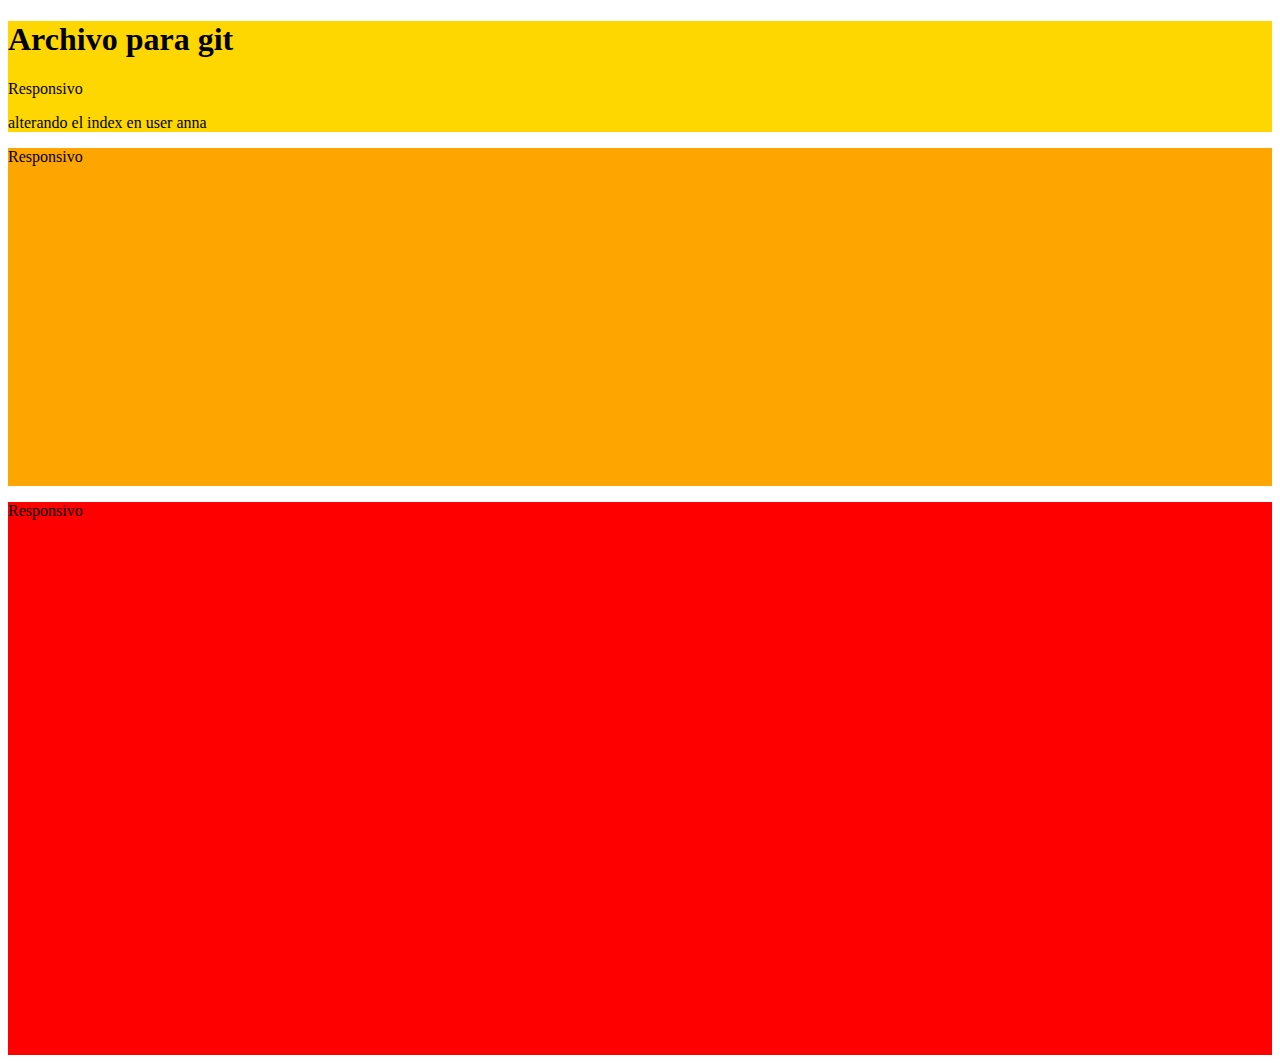
<file: index.html>
<!DOCTYPE html>
<html lang="en">
<head>
    <meta charset="UTF-8">
    <meta http-equiv="X-UA-Compatible" content="IE=edge">
    <meta name="viewport" content="width=device-width, initial-scale=1.0">
    <link rel="stylesheet" href="style.css">
    <title>Document</title>
</head>
<body>
    <header>
        <div class="bloqueUno">
            <h1>Archivo para git</h1>
            <p>Responsivo</p>
            <p>alterando el index en user anna</p>
        </div>
        
    </header>
    <main>
        <div class="bloqueDos">
            <p>Responsivo</p>
            <div class="mapa_contenido">
                <iframe src="https://www.google.com/maps/embed?pb=!1m18!1m12!1m3!1d3717.468284610649!2d-157.85468858600365!3d21.292504984100027!2m3!1f0!2f0!3f0!3m2!1i1024!2i768!4f13.1!3m3!1m2!1s0x7c006d8d1421543d%3A0x4afad6ea3166ddb9!2shawai!5e0!3m2!1ses-419!2smx!4v1665894714405!5m2!1ses-419!2smx" width="100%" height="300" style="border:0;" allowfullscreen="" loading="lazy" referrerpolicy="no-referrer-when-downgrade"></iframe>
                <!--La tag <iframe> crea una ventana para poder colocar: videos, mapas, imagenes, GIF,
                pag de facebook, twitter etc-->
            </div>
        </div>
        
    </main>
    <footer>
        <div class="bloqueTres">
            <p>Responsivo</p>
            <iframe width="100%" height="515" src="https://www.youtube.com/embed/wcVVXUV0YUY?start=12" title="YouTube video player" frameborder="0"  allow="accelerometer; autoplay; clipboard-write; encrypted-media; gyroscope; picture-in-picture" allowfullscreen class="video">
            </iframe>
        </div>
        
    </footer>
    
</body>
</html>
</file>
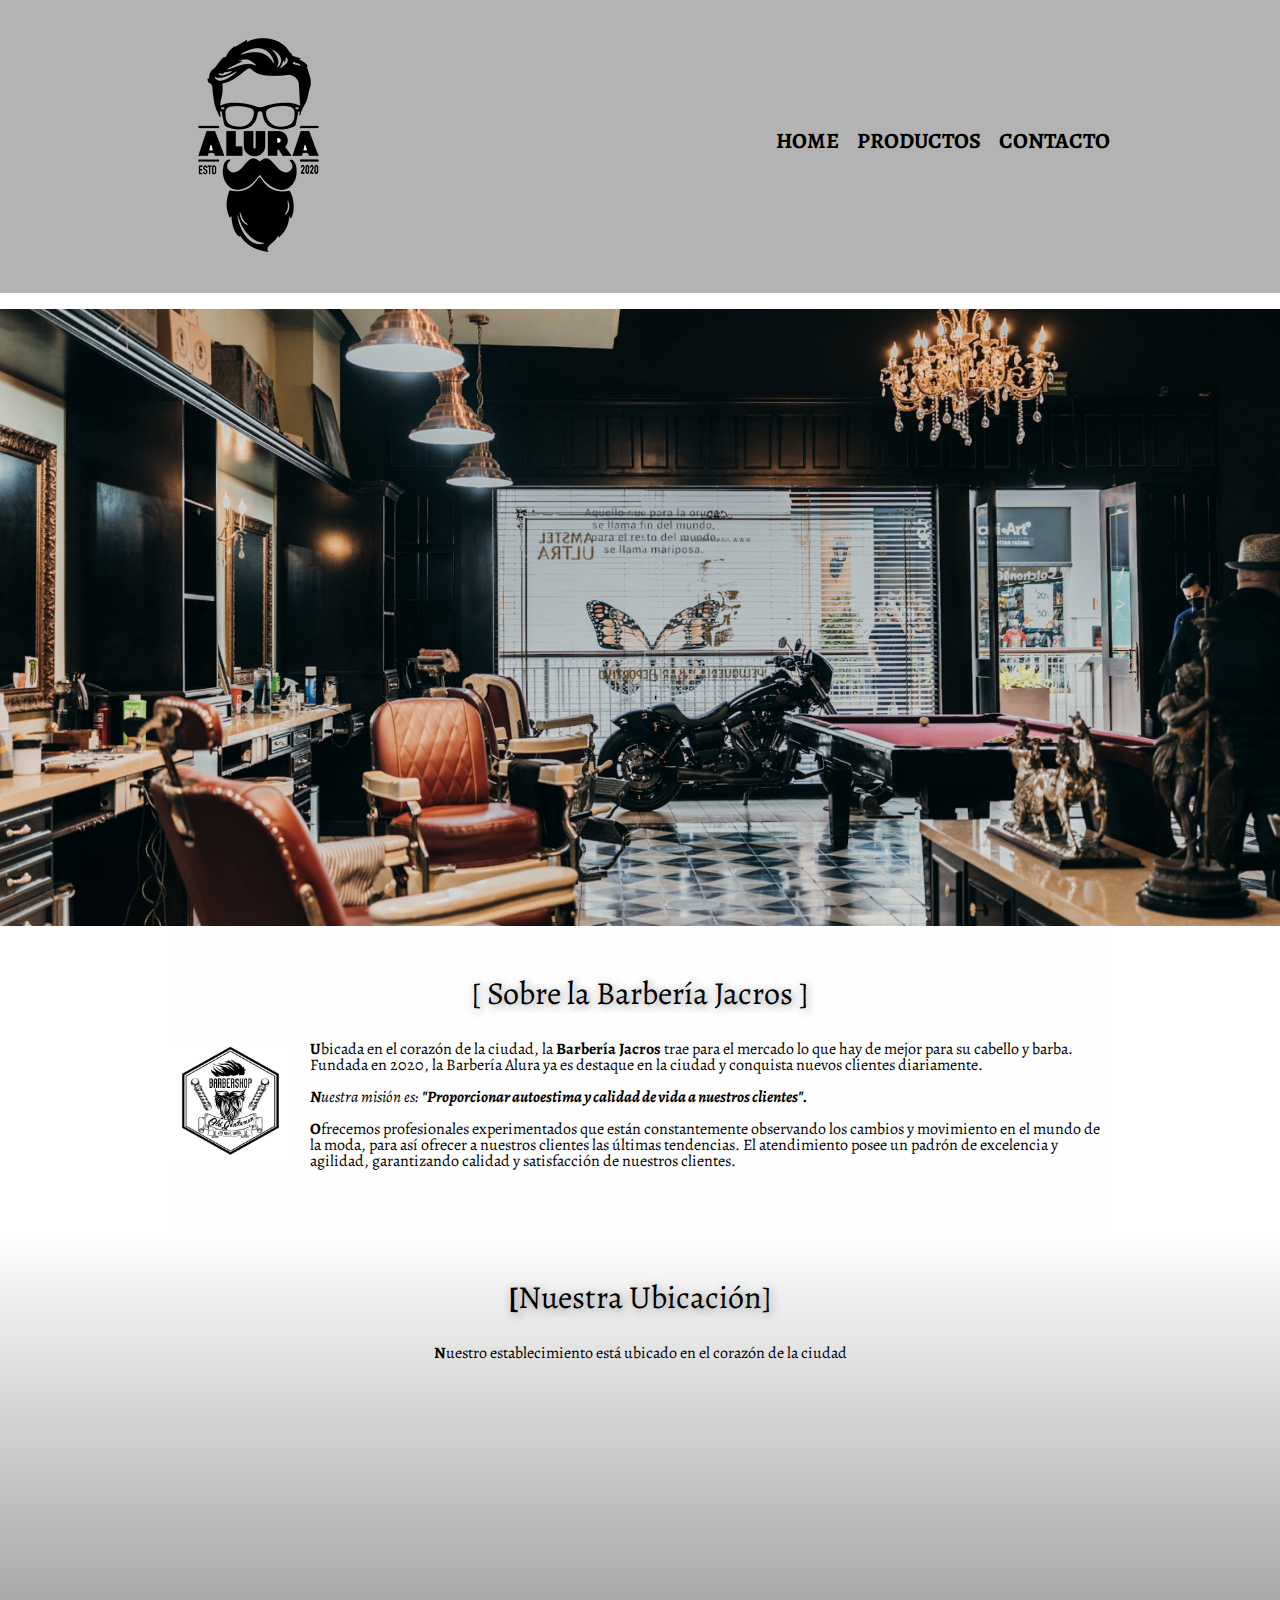
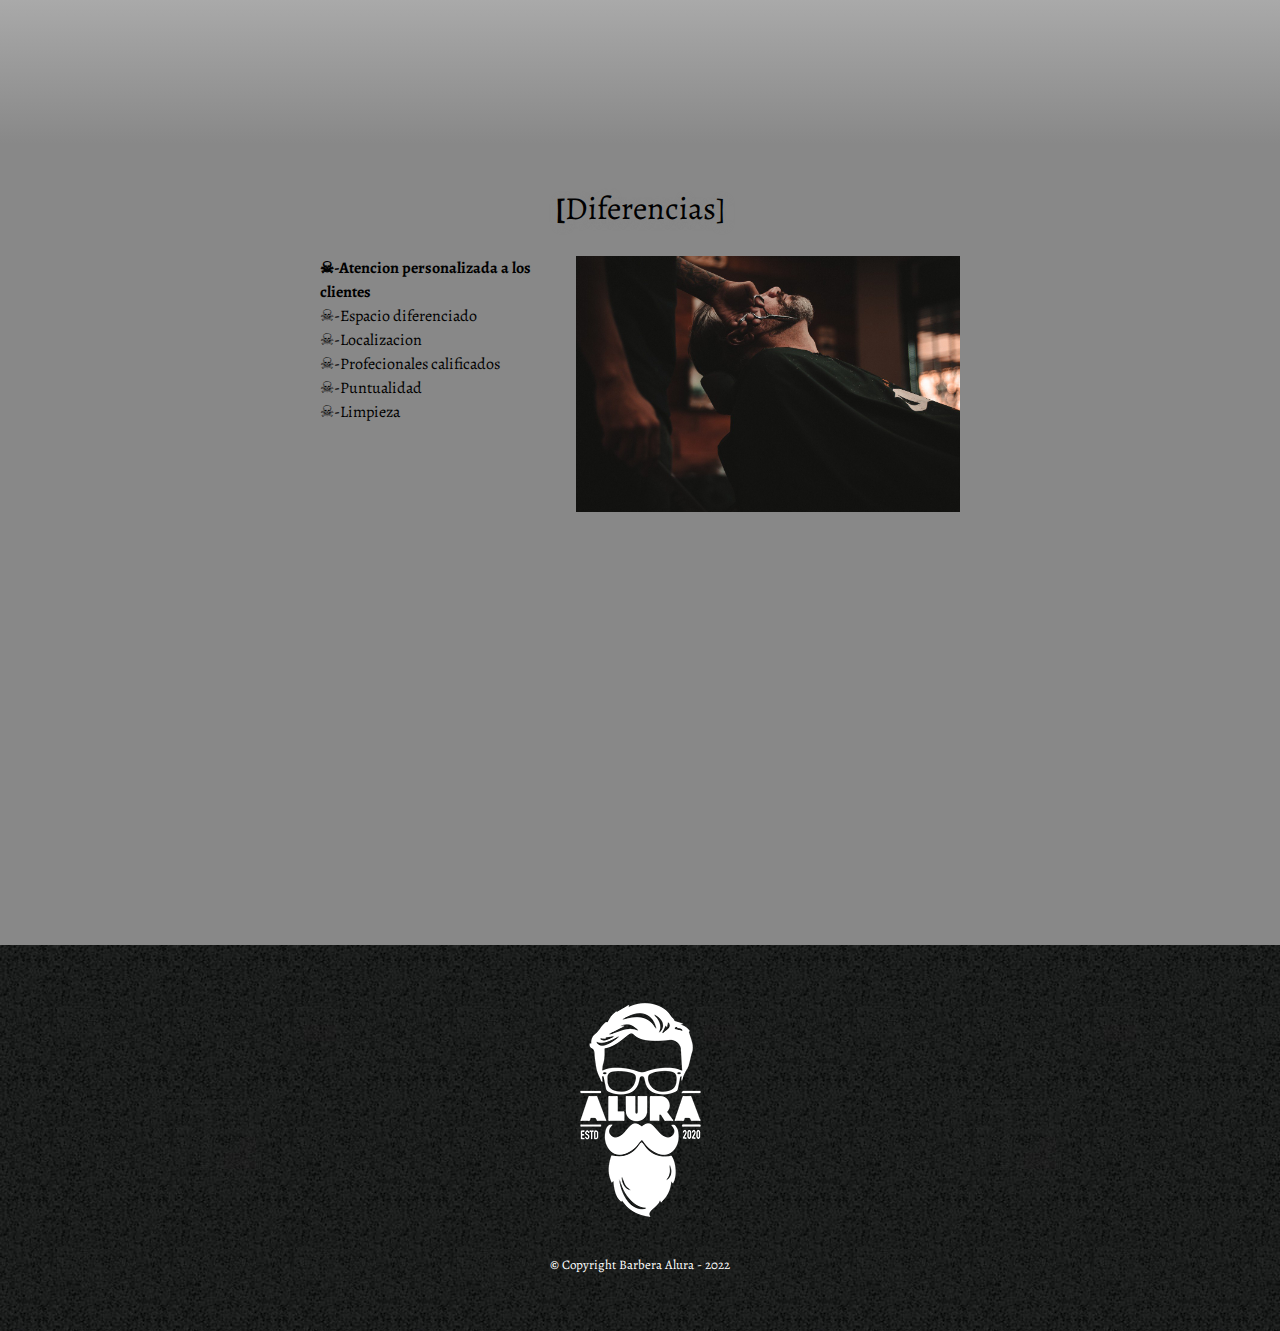
<file: PagInicial/index.html>
<!DOCTYPE html><!--indica que es un archivo HTML-5 al nevegador "tag informativa"-->
<html lang="es"> <!--primer tag para HTML para escribir todas las tags y con un atributo o propediedad de tag para definir idioma-->
    <head><!--van la mayoria de tags informativas y la tag para nombre de pestania-->
        <meta charset="UTF-8"><!--diccionario con el que estamos trabajando "tag informativa"-->
        <meta http-equiv="X-UA-Compatible" content="IE=edge">
        <meta name="viewport" content="width=device-width">
        <title>
            Barbería Jacros
        </title><!--tag para nombre de la pestania-->
        
        <link rel="stylesheet" href="reset.css">
        <link rel="stylesheet" href="styles.css">
        <!--links para tomar tipo d efuentes de externos como google fonts-->
        <link rel="preconnect" href="https://fonts.googleapis.com">
        <link rel="preconnect" href="https://fonts.gstatic.com" crossorigin>
        <link href="https://fonts.googleapis.com/css2?family=Alegreya:ital@1&display=swap" rel="stylesheet">
        <!--////////////////////////////////////////////////////////////////////////////////////////////////-->
        
    </head>
    <body><!-- va la tags de contenido como <h1> o <p> -->

        <header class="menu"> 
            <div class="PrimerBloque">
                <h1 class="tituloPrincipal">
                    <img src="recursos/imagenes/logo.png" alt="logoEncabezado" >
                    <nav>
                        <ul class="menu_navegacion">
                            <li> <a href="index.html">HOME</a></li>
                            <li> <a href="productos.html">PRODUCTOS</a></li>
                            <li > <a href="contacto.html">CONTACTO</a></li>
                        </ul>
                    </nav>
    
                </h1>
            </div>

        </header>

        <img class="banner" src="capeta _recursos/PaginaCurso/banner/banner.jpg"/>

        <main>
            
            <section class="principal"><!--tag para dividir en bloques
                primer bloque-->
               <h2 class="titulo_Principal">
                   Sobre la Barbería Jacros
              </h2>
              <img src="capeta _recursos/PaginaCurso/imagenSobreBarberia/utensilios.jpeg" alt="imgUtencilios" class="utensilios">
      
              <p> 
                  Ubicada en el corazón de la ciudad, la
                  <strong>
                      Barbería Jacros
                  </strong>  trae para el mercado lo que hay de mejor para su cabello y barba. Fundada en 2020, la Barbería Alura ya es destaque en la ciudad y conquista nuevos clientes diariamente. 
              </p>
          
              <p id="mision">
                  <em> <!--Tag para enfasis en la palabra (italico)-->
                      Nuestra misión es: 
                      <strong><!--Tag para poner negritas la palabra-->
                          "Proporcionar autoestima y calidad de vida a nuestros clientes".
                      </strong>
                  </em>
              </p>
      
              <p>
                  Ofrecemos profesionales experimentados que están constantemente observando los cambios y movimiento en el mundo de la moda, para así ofrecer a nuestros clientes las últimas tendencias. El atendimiento posee un padrón de excelencia y agilidad, garantizando calidad y satisfacción de nuestros clientes. 
              </p>
            </section>

            <section class="mapa">
                <h3 class="titulo_Principal">Nuestra Ubicación</h3>
                <p>Nuestro establecimiento está ubicado en el corazón de la ciudad</p>
                <div class="mapa_contenido">
                    <iframe src="https://www.google.com/maps/embed?pb=!1m18!1m12!1m3!1d3717.468284610649!2d-157.85468858600365!3d21.292504984100027!2m3!1f0!2f0!3f0!3m2!1i1024!2i768!4f13.1!3m3!1m2!1s0x7c006d8d1421543d%3A0x4afad6ea3166ddb9!2shawai!5e0!3m2!1ses-419!2smx!4v1665894714405!5m2!1ses-419!2smx" width="100%" height="300" style="border:0;" allowfullscreen="" loading="lazy" referrerpolicy="no-referrer-when-downgrade"></iframe>
                    <!--La tag <iframe> crea una ventana para poder colocar: videos, mapas, imagenes, GIF,
                    pag de facebook, twitter etc-->
                </div>
                
            </section>
      
            <section class="diferenciales"><!--Segundo Bloque-->
               
                <h3 class="titulo_Principal">Diferencias</h3>
                
                <div class="contenido_diferenciales">

                    <ul id="diferencias" class="lista_diferenciales"><!--tag para listas desordenadas-->
                        <!--por defecto las listas tiene por defecto tienen propiedades como un salto de linea y que ocupan todo el espacio horizontalmente por eso se usa uns propiedad en css par que solo use el espacio de cada ITEM-->
                       <li class="items">-Atencion personalizada a los clientes</li> <!--tag para lista de items para darle formato-->
                       <li class="items">-Espacio diferenciado</li>
                       <li class="items">-Localizacion</li>
                       <li class="items">-Profecionales calificados</li>
                       <li class="items">-Puntualidad</li>
                       <li class="items">-Limpieza</li>
                    </ul><img id="segundaImagen" src="capeta _recursos/PaginaCurso/diferenciales/diferenciales.jpg"
                    alt="imagenSegundoBloque" class="imagen_Diferenciales"><!--ponemos las tags "</ul>" y "<img>"  juntas porque hemos puesto en 
                    en le css hemos puesto el estilo de "display: inlineblock; para esas dos tags y toma en cuenta el espaciado que se pone en el
                    doc HTML asi que lo eliminamos poniendolas juntas" -->
                
                </div>
                <div class="video">
                    <iframe width="100%" height="315" src="https://www.youtube.com/embed/wcVVXUV0YUY?start=12" title="YouTube video player" frameborder="0"  allow="accelerometer; autoplay; clipboard-write; encrypted-media; gyroscope; picture-in-picture" allowfullscreen class="video">
                    </iframe>
                </div>
            </section>
        </main>
        <footer>
            <img src="recursos/imagenes/logo-blanco.png" alt="logoFooter">
            <p class="copyright"> &copy Copyright Barbera Alura - 2022</p>
        </footer>
    </body>
</html>
</file>
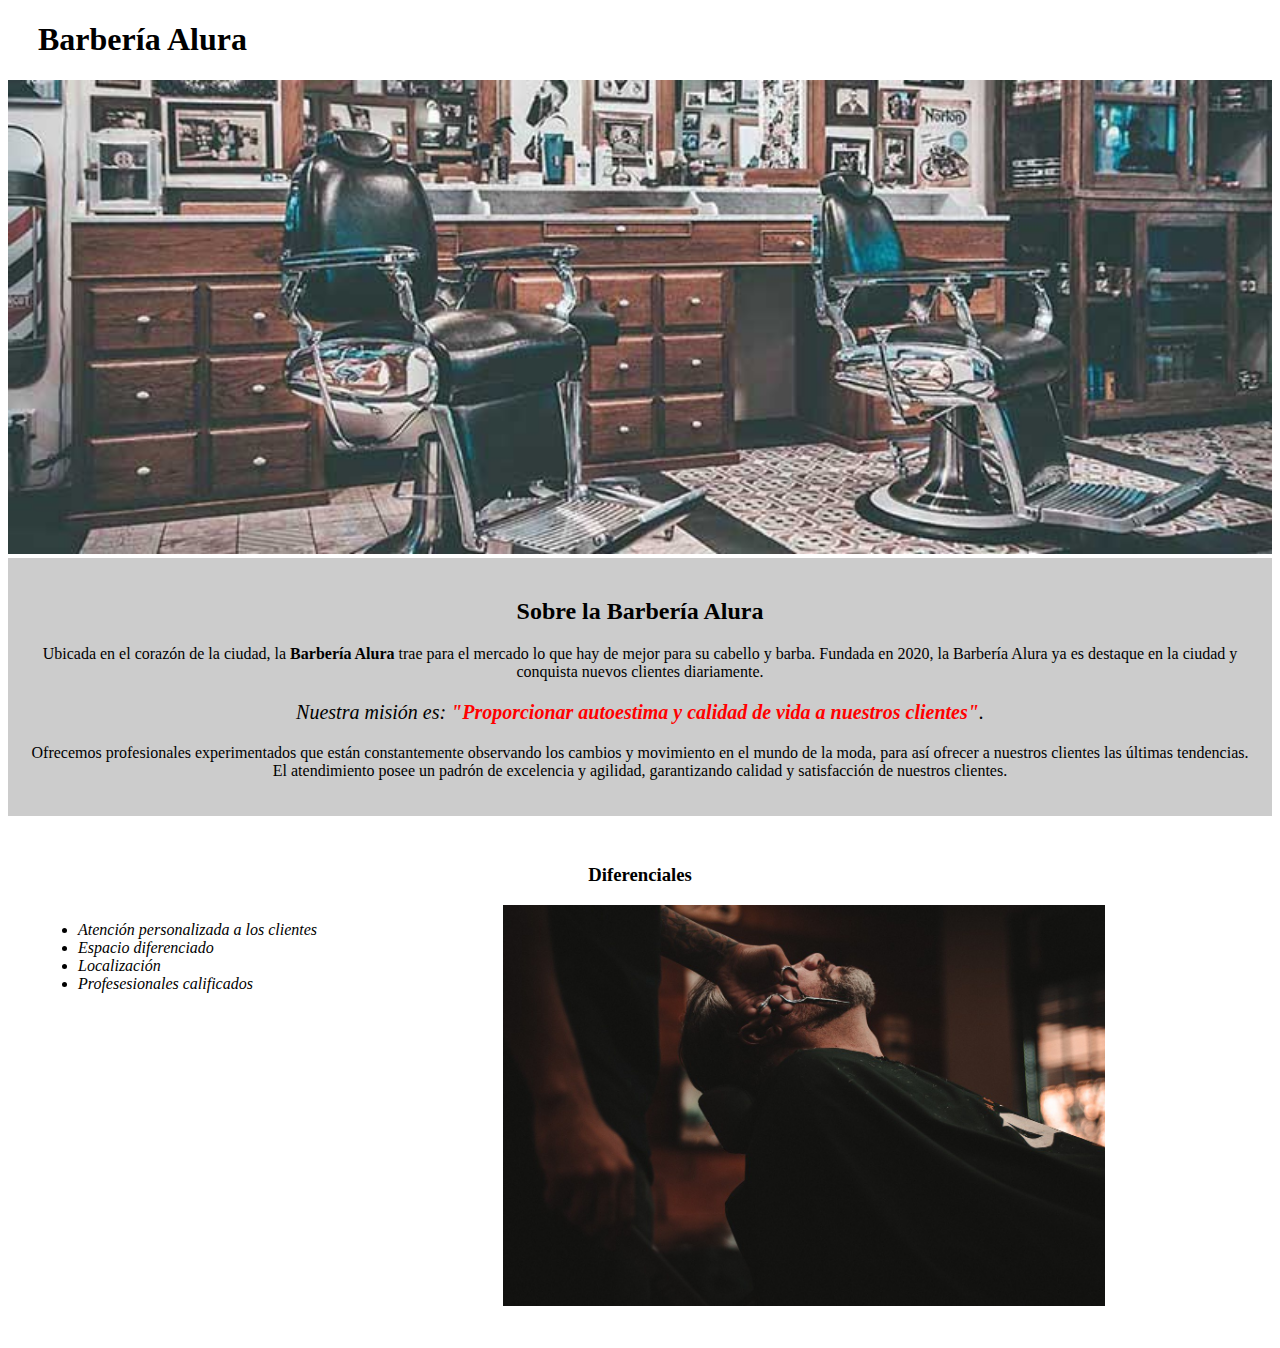
<file: PagInicial/recursos/1759-HTML5 y CSS3 parte2-aula0/index.html>
<!DOCTYPE html>

<html lang="es">
    
    <head>

        <meta charset="UTF-8"> 
        <title>Barbería Alura</title>
        <link rel="stylesheet" href="style.css">
    
    </head>

    <body>

        <header>
            <h1 class="titulo-principal">Barbería Alura</h1>
        </header>

        <img id="banner" src="banner/banner.jpg">
        
        <div class="principal">

            <h2 class="titulo-centralizado">Sobre la Barbería Alura</h2>

            <p>Ubicada en el corazón de la ciudad, la <strong>Barbería Alura</strong> trae para el mercado lo que hay de mejor para su cabello y barba. Fundada en 2020, la Barbería Alura ya es destaque en la ciudad y conquista nuevos clientes diariamente.</p>

            <p id="mision"><em>Nuestra misión es: <strong>"Proporcionar autoestima y calidad de vida a nuestros clientes"</strong>.</em></p>

            <p>Ofrecemos profesionales experimentados que están constantemente observando los cambios y movimiento en el mundo de la moda, para así ofrecer a nuestros clientes las últimas tendencias. El atendimiento posee un padrón de excelencia y agilidad, garantizando calidad y satisfacción de nuestros clientes.</p> 

        </div>

        <div class="diferenciales">

            <h3 class="titulo-centralizado">Diferenciales</h3>
        
            <ul>
                <li class="items">Atención personalizada a los clientes</li>
                <li class="items">Espacio diferenciado</li>
                <li class="items">Localización</li>
                <li class="items">Profesesionales calificados</li>
            </ul>

            <img src="diferenciales/diferenciales.jpg" class="imagenDiferenciales">

        </div>
        
        
    </body>
</html>
</file>
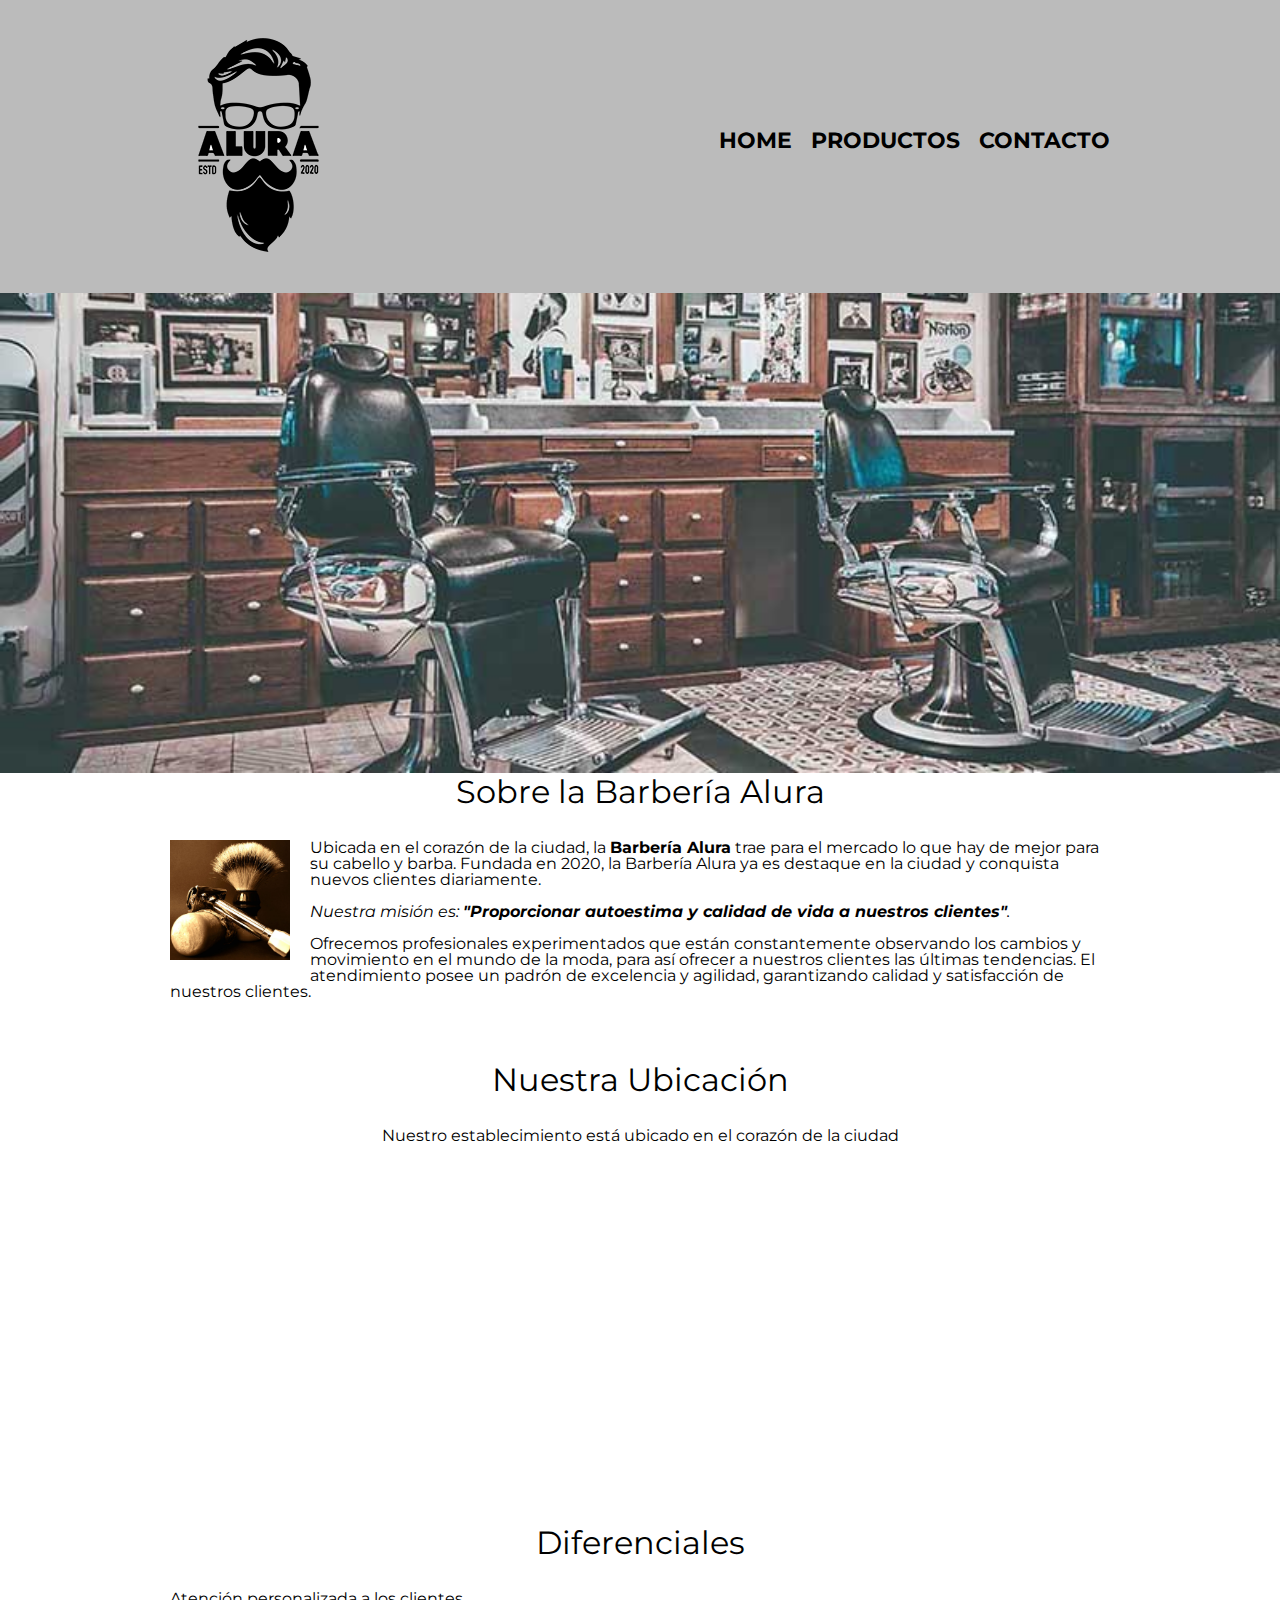
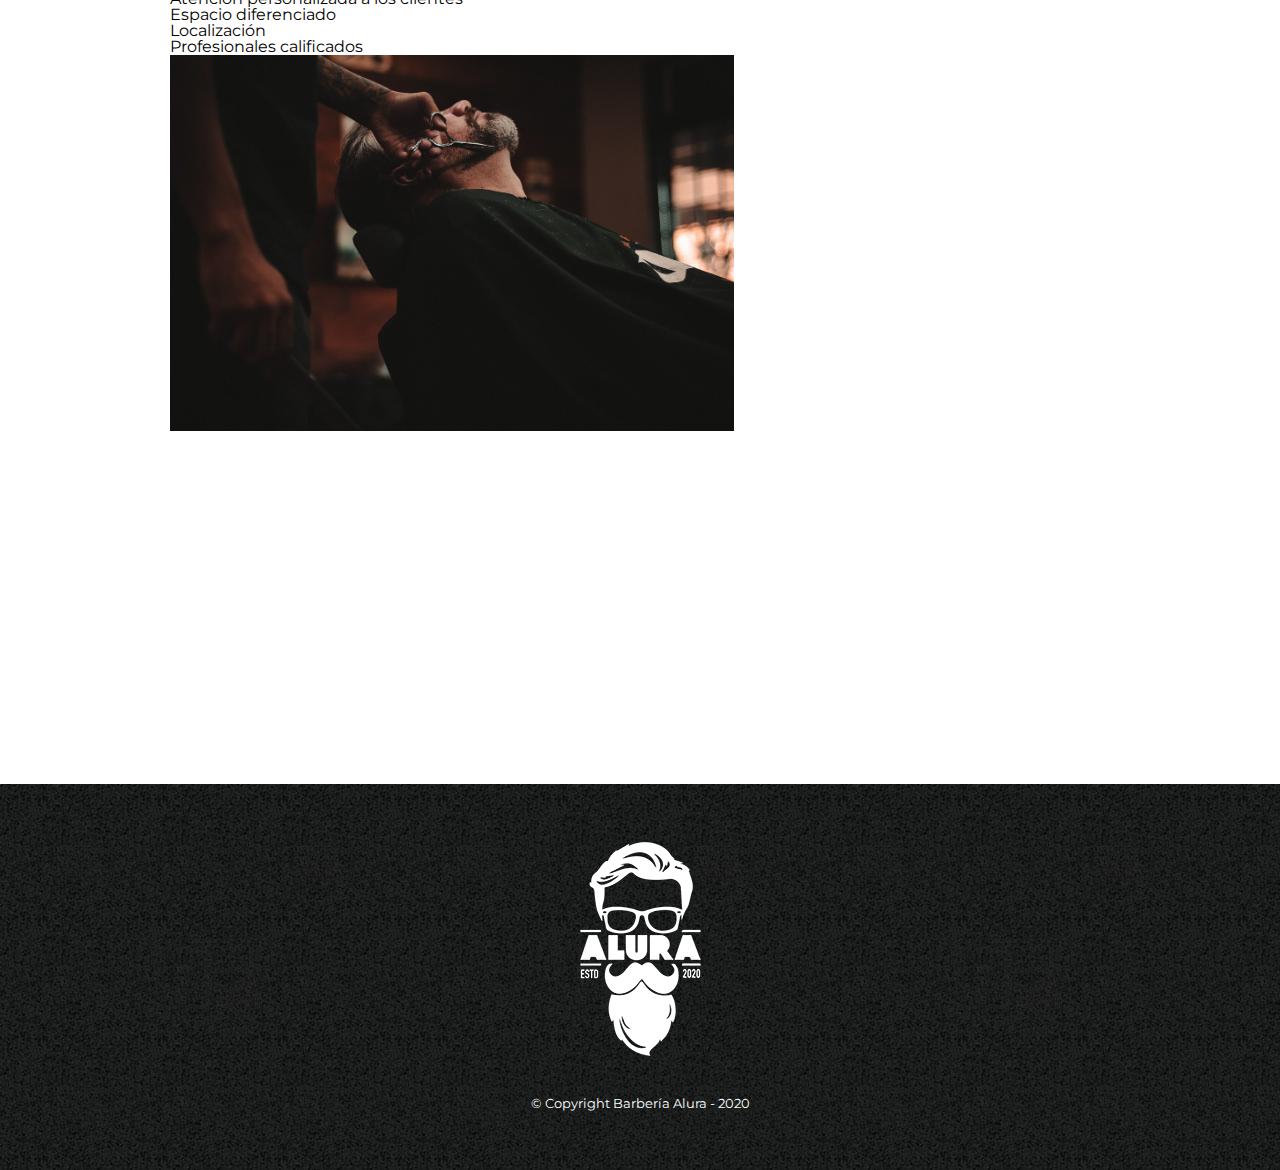
<file: PagInicial/capeta _recursos/PaginaCurso/1769-HTML5 y CSS3 parte4 - aula2/index.html>
<!DOCTYPE html>

<html lang="es">
    
    <head>
        <meta charset="UTF-8"> 
        <title>Barbería Alura</title>
        <link rel="stylesheet" href="reset.css">
        <link rel="stylesheet" href="style.css">
        <link href="https://fonts.googleapis.com/css2?family=Montserrat:wght@300&display=swap" rel="stylesheet">
    </head>

    <body>

        <header>
            <div class="caja">
                <h1><img src="imagenes/logo.png"></h1>
                <nav>
                    <ul>
                        <li><a href="index.html">Home</a></li>
                        <li><a href="productos.html">Productos</a></li>
                        <li><a href="contacto.html">Contacto</a></li>
                    </ul>
                </nav>
            </div>
        </header>

        <img class="banner" src="banner/banner.jpg">
        
        <main>
            <section class="principal">

                <h2 class="titulo-principal">Sobre la Barbería Alura</h2>

                <img class="utensilios"  src="imagenes/utensilios.jpg" alt="Utensilios de un barbero.">
    
                <p>Ubicada en el corazón de la ciudad, la <strong>Barbería Alura</strong> trae para el mercado lo que hay de mejor para su cabello y barba. Fundada en 2020, la Barbería Alura ya es destaque en la ciudad y conquista nuevos clientes diariamente.</p>
    
                <p id="mision"><em>Nuestra misión es: <strong>"Proporcionar autoestima y calidad de vida a nuestros clientes"</strong>.</em></p>
    
                <p>Ofrecemos profesionales experimentados que están constantemente observando los cambios y movimiento en el mundo de la moda, para así ofrecer a nuestros clientes las últimas tendencias. El atendimiento posee un padrón de excelencia y agilidad, garantizando calidad y satisfacción de nuestros clientes.</p> 
    
            </section>

            <section class="mapa">
                <h3 class="titulo-principal">Nuestra Ubicación</h3>
                <p>Nuestro establecimiento está ubicado en el corazón de la ciudad</p>
                <iframe src="https://www.google.com/maps/embed?pb=!1m18!1m12!1m3!1d34784.869470159!2d-46.65499870427411!3d-23.593248407555798!2m3!1f0!2f0!3f0!3m2!1i1024!2i768!4f13.1!3m3!1m2!1s0x94ce5a2b2ed7f3a1%3A0xab35da2f5ca62674!2sCaelum%20-%20Education%20and%20Innovation!5e0!3m2!1ses-419!2sbr!4v1602972945026!5m2!1ses-419!2sbr" width="100%" height="300" frameborder="0" style="border:0;" allowfullscreen="" aria-hidden="false" tabindex="0"></iframe>

            </section>
            
            <section class="diferenciales">
    
                <h3 class="titulo-principal">Diferenciales</h3>
            
                <ul>
                    <li class="items">Atención personalizada a los clientes</li>
                    <li class="items">Espacio diferenciado</li>
                    <li class="items">Localización</li>
                    <li class="items">Profesionales calificados</li>
                </ul>
    
                <img src="diferenciales/diferenciales.jpg" class="imagenDiferenciales">
				
				<div class="video">
					<iframe width="560" height="315" src="https://www.youtube.com/embed/wcVVXUV0YUY" frameborder="0" allow="accelerometer; autoplay; clipboard-write; encrypted-media; gyroscope; picture-in-picture" allowfullscreen></iframe>
				</div>
                
            </section>
  
        </main>
        
        <footer>
            <img src="imagenes/logo-blanco.png">
            <p class="copyright">&copy Copyright Barbería Alura - 2020</p>
        </footer>
        
    </body>
</html>
</file>
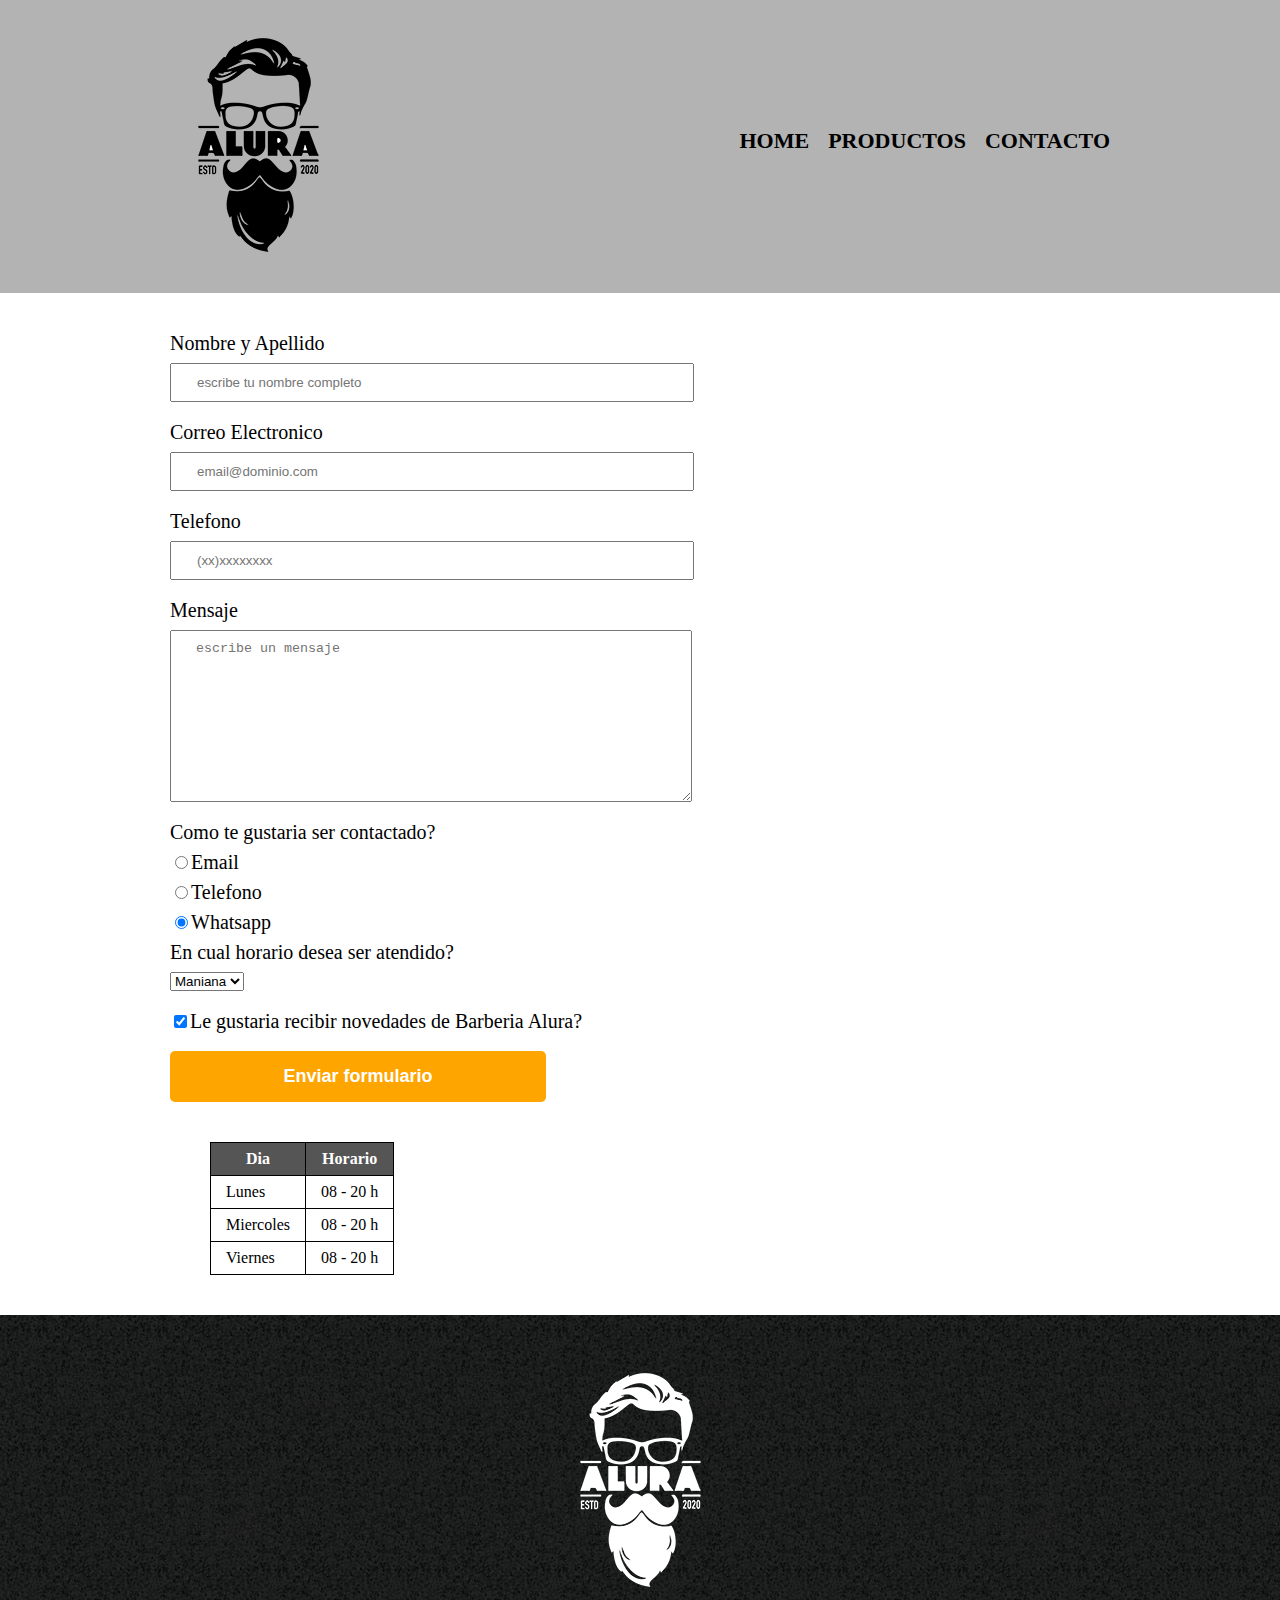
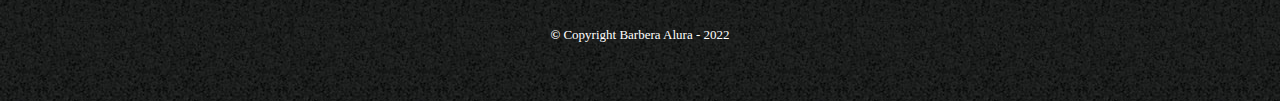
<file: PagInicial/contacto.html>
<!DOCTYPE html>
<html lang="en">
    <head>
        <meta charset="UTF-8">
        <meta http-equiv="X-UA-Compatible" content="IE=edge">
        <meta name="viewport" content="width=device-width, initial-scale=1.0">
        <link rel="stylesheet" href="recursos/reset.css">
        <link rel="stylesheet" href="styles.css">
        <title>Contacto - Barberia Alura</title>
    </head>
    
    <body>
        <header>
            <div class="PrimerBloque">
                <h1 class="tituloPrincipal">
                    <img src="recursos/imagenes/logo.png" alt="logoEncabezado" srcset="">
                    <nav>
                        <ul class="menu_navegacion">
                            <li> <a href="index.html">HOME</a></li>
                            <li> <a href="productos.html">PRODUCTOS</a></li>
                            <li > <a href="contacto.html">CONTACTO</a></li>
                        </ul>
                    </nav>
    
                </h1>
            </div>

        </header>
        <main class="main-contacto">
            <form action="">
                <label for="nombreApellido">Nombre y Apellido</label>
                <input type="text" id="nombreApellido" class="input-padron" required placeholder="escribe tu nombre completo">

                <label for="correoElectronico"> Correo Electronico</label>
                <input type="email" id="correoElectronico" class="input-padron" required placeholder="email@dominio.com">

                <label for="telefono">Telefono</label>
                <input type="tel" id="telefono" class="input-padron" required placeholder="(xx)xxxxxxxx">

                <label for="mensaje">Mensaje</label>
                <textarea id="mensaje" cols="70" rows="10" class="input-padron" required placeholder="escribe un mensaje"></textarea>

                <fieldset>
                    <!--se usa la tag "fieldset" para marcar que todos los items estaa refiriendo a la misma cosa o tema
                    y en lugar de usar la tag "p" debemos usar dentro del "fieldset" la tag "legend" 
                    se usa como buena praactica como en formularios de tajetas de creedito y debito -->
                    <legend>Como te gustaria ser contactado?</legend>

                    <label for="radio-email"> <input type="radio"  id="radio-email" value="email" name="contacto">Email</label>
                   

                    <label for="radio-telefono"><input type="radio"  id="radio-telefono" value="telefono" name="contacto">Telefono</label>
                    

                    <label for="radio-whatsapp"><input type="radio"  id="radio-whatsapp" value="whatsapp" name="contacto" checked>Whatsapp</label>
                </fieldset>
                
                <fieldset>
                    <legend>En cual horario desea ser atendido?</legend>
                    <select name="" id="">
                        <option value="">Maniana</option>
                        <option value="">Tarde</option>
                        <option value="">Noche</option>
                    </select>
                </fieldset>
               
                <label class="checkbox"><input type="checkbox" name="" id="" checked>Le gustaria recibir novedades de Barberia Alura?</label>
                
                <input type="submit" value="Enviar formulario" class="enviar">
            </form>
            <table>
                <thead> <!--ponemos la tag "thead" para definir campo de la tabla o cabecera-->
                    <th>Dia</th> <!--ponemos la tag "th dentro de "thead" para el nombre de cada campo-->
                    <th>Horario</th>

                </thead>
                
                <tbody><!--la tag  tbody se pone para el cuerpo d el atabla-->
                    <tr><!--la tag "tr" espara filas -->
                        <td> Lunes </td><!--la tag "td" es para las columnas-->
                        <td> 08 - 20 h </td>   
                    </tr>
                    <tr>
                        <td> Miercoles </td>
                        <td> 08 - 20 h </td>
    
                    </tr>
                    <tr>
                        <td> Viernes </td>
                        <td> 08 - 20 h </td>
                     </tr> 
                </tbody>            
            </table>
        </main>
        <footer>
            <img src="recursos/imagenes/logo-blanco.png" alt="logoFooter">
            <p class="copyright"> &copy Copyright Barbera Alura - 2022</p>
        </footer>
    
    </body>
</html>
</file>
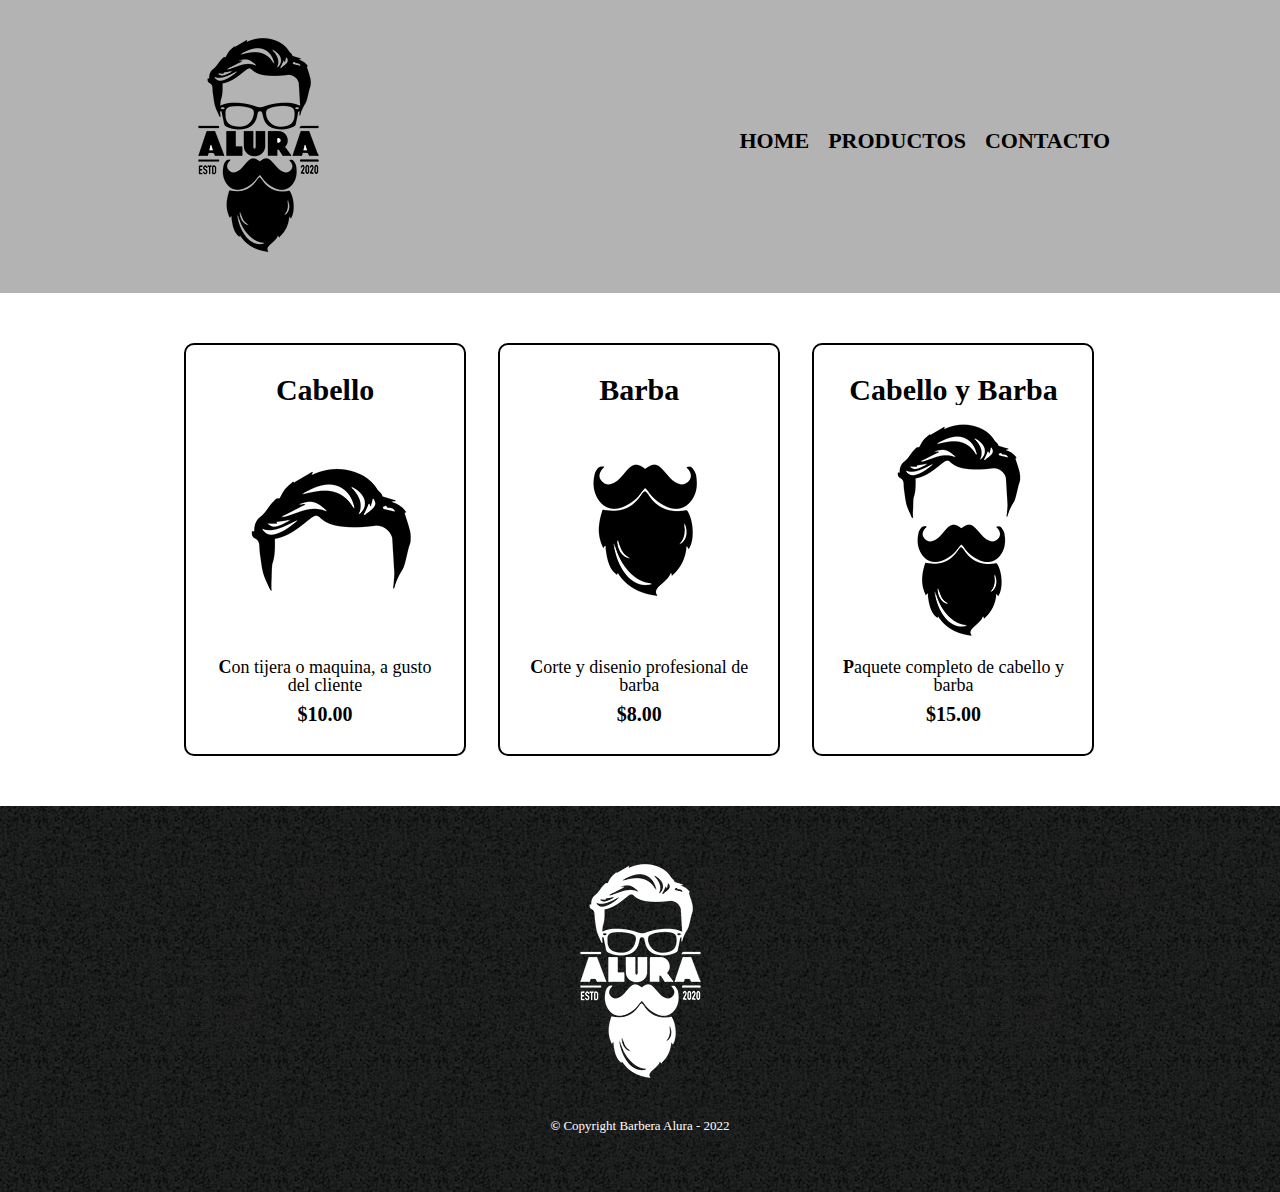
<file: PagInicial/productos.html>
<!DOCTYPE html>
<html lang="es">
    <head><!----->
        <meta charset="UTF-8">
        <meta http-equiv="X-UA-Compatible" content="IE=edge">
        <meta name="viewport" content="width=device-width, initial-scale=1.0">
        <title>Productos - Barberia Alura</title>
        <link rel="stylesheet" href="recursos/reset.css">
        <link rel="stylesheet" href="styles.css">
        
    </head>
    <body>
        <header>
            <div class="PrimerBloque">
                <h1 class="tituloPrincipal">
                    <img src="recursos/imagenes/logo.png" alt="logoEncabezado" srcset="">
                    <nav>
                        <ul class="menu_navegacion">
                            <li> <a href="index.html">HOME</a></li>
                            <li> <a href="productos.html">PRODUCTOS</a></li>
                            <li > <a href="contacto.html">CONTACTO</a></li>
                        </ul>
                    </nav>
    
                </h1>
            </div>

        </header>
        <main>
            <ul class="productos">
                <li>
                    <h2>Cabello</h2>
                    <img src="recursos/imagenes/cabello.jpg" alt="logoCabello">
                    <p class="producto-descripcion">Con tijera o maquina, a gusto del cliente</p>
                    <p class="producto-precio"> $10.00</p>
                </li>
                <li>
                    <h2>Barba</h2>
                    <img src="recursos/imagenes/barba.jpg" alt="logoBarba">
                    <p class="producto-descripcion">Corte y disenio profesional de barba</p>
                    <p class="producto-precio"> $8.00</p>
                </li>
                <li>
                    <h2>Cabello y Barba</h2>
                    <img src="recursos/imagenes/cabello+barba.jpg" alt="logoBarbaCabello">
                    <p class="producto-descripcion">Paquete completo de cabello y barba</p>
                    <p class="producto-precio"> $15.00</p>
                </li>

            </ul>
        </main>

        <footer>
            <img src="recursos/imagenes/logo-blanco.png" alt="logoFooter">
            <p class="copyright"> &copy Copyright Barbera Alura - 2022</p>
        </footer>
   
    </body>
</html>
</file>
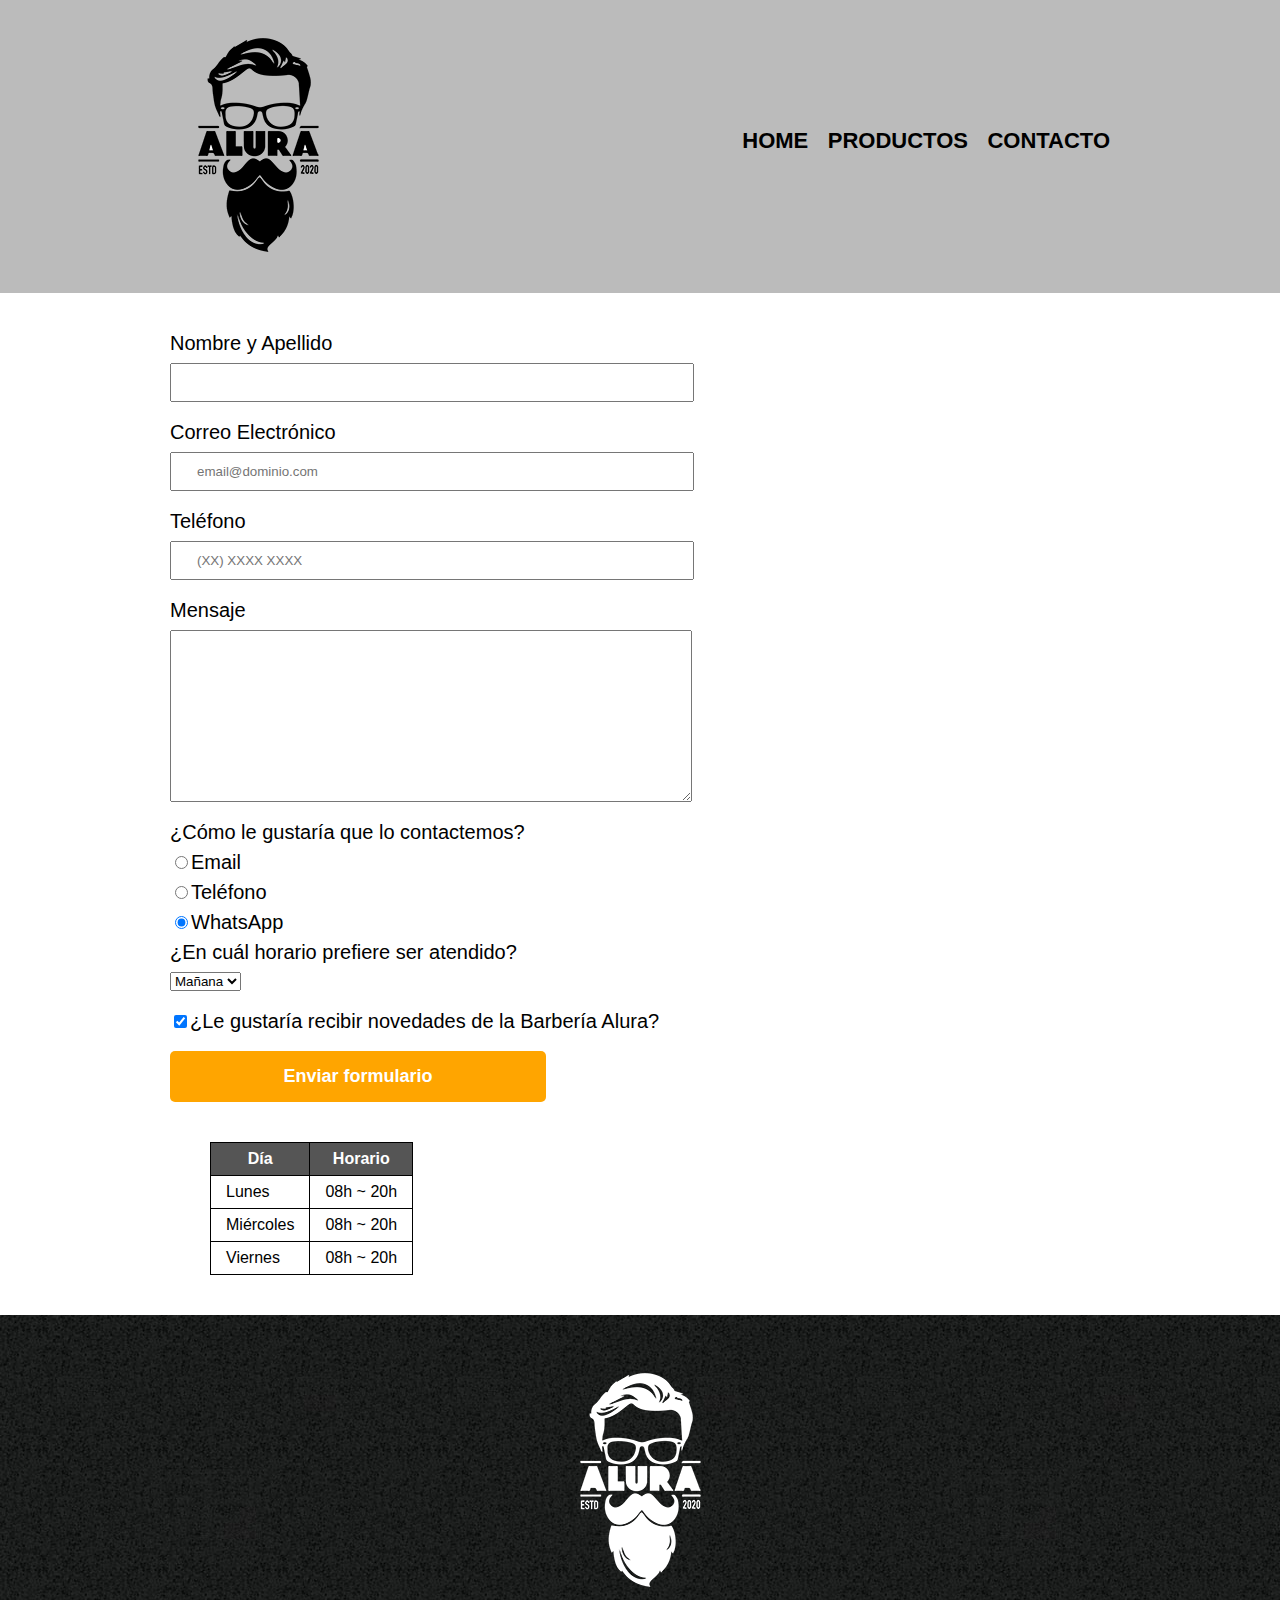
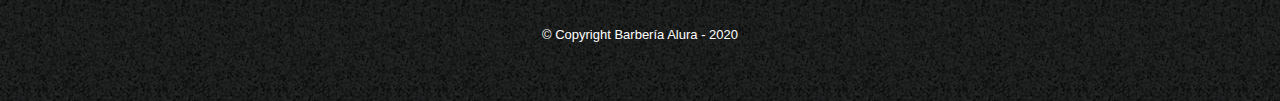
<file: PagInicial/capeta _recursos/PaginaCurso/1769-HTML5 y CSS3 parte4 - aula2/contacto.html>
<!DOCTYPE html>

<html>
    <head>
        <meta charset="UTF-8">
        <title>Contacto - Barbería Alura</title>
        <link rel="stylesheet" href="reset.css">
        <link rel="stylesheet" href="style.css">
    </head>
    <body>
        <header>
            <div class="caja">
                <h1><img src="imagenes/logo.png" alt="Logo de la Barbería Alura"></h1>
                <nav>
                    <ul>
                        <li><a href="index.html">Home</a></li>
                        <li><a href="productos.html">Productos</a></li>
                        <li><a href="contacto.html">Contacto</a></li>
                    </ul>
                </nav>
            </div>
        </header>
        <main>
            <form>
                <label for="nombreapellido">Nombre y Apellido</label>
                <input type="text" id="nombreapellido" class="input-padron" required>

                <label for="correoelectronico">Correo Electrónico</label>
                <input type="email" id="correoelectronico" class="input-padron" required placeholder="email@dominio.com">

                <label for="telefono">Teléfono</label>
                <input type="tel" id="telefono" class="input-padron" required placeholder="(XX) XXXX XXXX">

                <label for="mensaje">Mensaje</label>
                <textarea cols="70" rows="10" id="mensaje" class="input-padron" required></textarea>
                
                <fieldset>
                    <legend>¿Cómo le gustaría que lo contactemos?</legend>

                    <label for="radio-email"><input type="radio" name="contacto" value="email" id="radio-email">Email</label>
                    
                    <label for="radio-telefono"><input type="radio" name="contacto" value="telefono" id="radio-telefono">Teléfono</label>
                    
                    <label for="radio-whatsapp"><input type="radio" name="contacto" value="whatsapp" id="radio-whatsapp" checked>WhatsApp</label>
                    
                </fieldset>
               
                <fieldset>
                    <legend>¿En cuál horario prefiere ser atendido?</legend>
                    <select>
                        <option>Mañana</option>
                        <option>Tarde</option>
                        <option>Noche</option>
                    </select>
                </fieldset>
                
                <label class="checkbox"><input type="checkbox" checked>¿Le gustaría recibir novedades de la Barbería Alura?</label>                
                
                <input type="submit" value="Enviar formulario" class="enviar">

            </form>

            <table>
                <thead>
                    <tr>
                        <th>Día</th>
                        <th>Horario</th>
                    </tr>
                </thead>
                <tbody>
                    <tr>
                        <td>Lunes</td>
                        <td>08h ~ 20h</td>
                    </tr>
                    <tr>
                        <td>Miércoles</td>
                        <td>08h ~ 20h</td>
                    </tr>
                    <tr>
                        <td>Viernes</td>
                        <td>08h ~ 20h</td>
                    </tr>
                </tbody>
            </table>
        </main>
        <footer>
            <img src="imagenes/logo-blanco.png"  alt="Logo de la Barbería Alura">
            <p class="copyright">&copy Copyright Barbería Alura - 2020</p>
        </footer>
    </body>
</html>
</file>
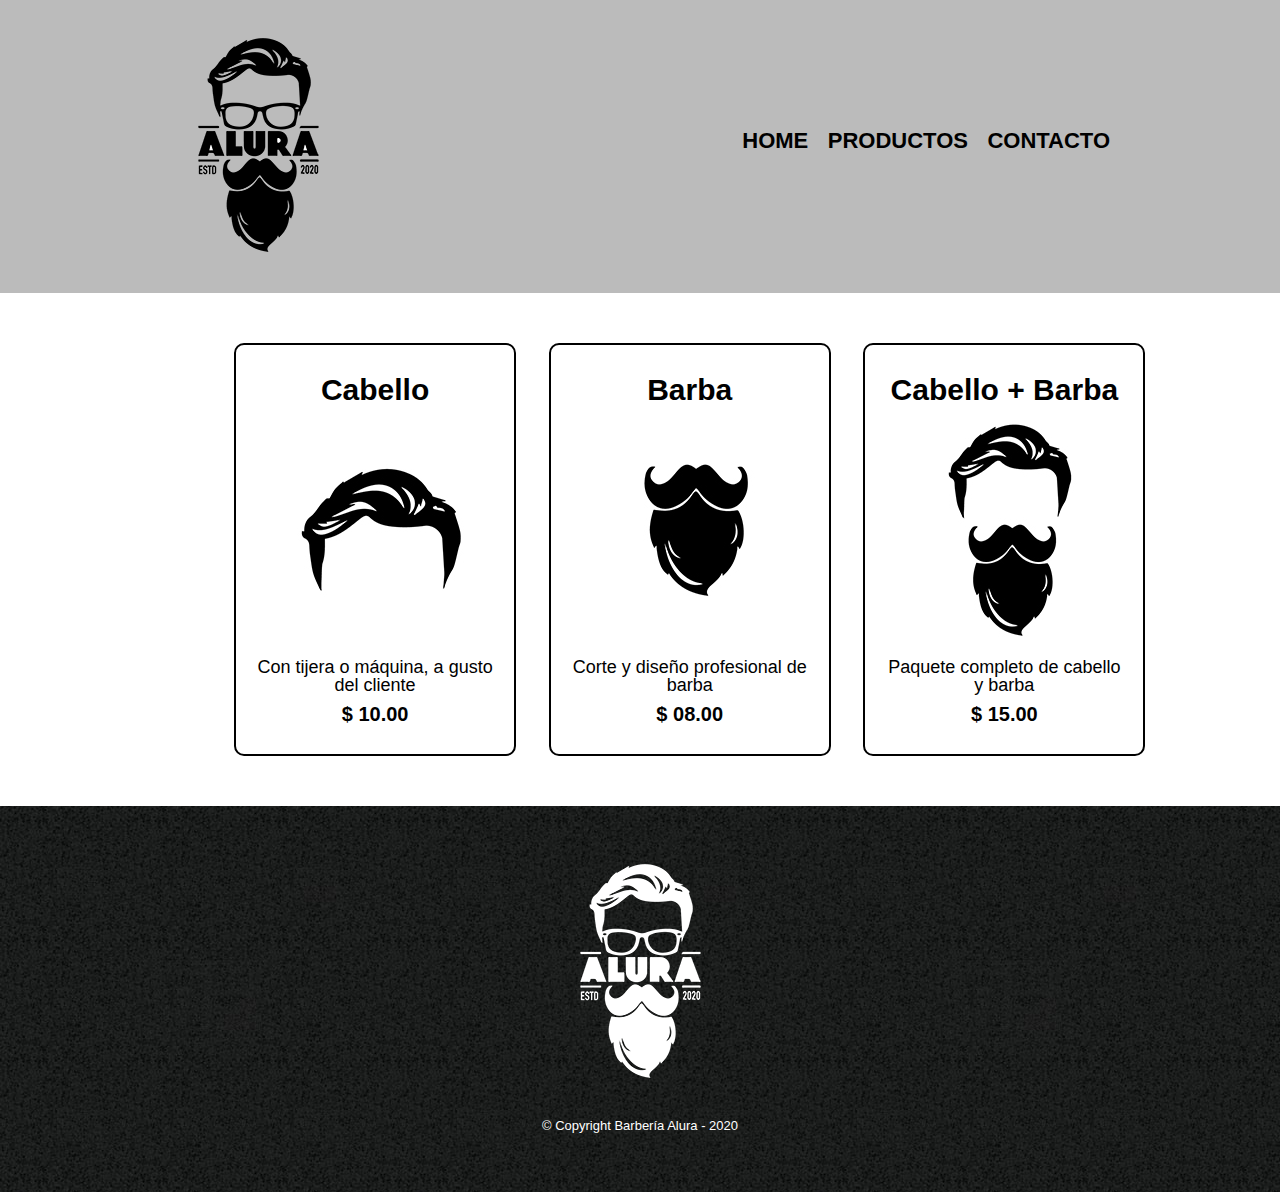
<file: PagInicial/capeta _recursos/PaginaCurso/1769-HTML5 y CSS3 parte4 - aula2/productos.html>
<!DOCTYPE html>

<html>
    <head>
        <meta charset="UTF-8">
        <title>Productos - Barbería Alura</title>
        <link rel="stylesheet" href="reset.css">
        <link rel="stylesheet" href="style.css">
    </head>
    <body>
        <header>
            <div class="caja">
                <h1><img src="imagenes/logo.png"></h1>
                <nav>
                    <ul>
                        <li><a href="index.html">Home</a></li>
                        <li><a href="productos.html">Productos</a></li>
                        <li><a href="contacto.html">Contacto</a></li>
                    </ul>
                </nav>
            </div>
        </header>

        <main>
            <ul class="productos">
                <li>
                    <h2>Cabello</h2>
                    <img src="imagenes/cabello.jpg">
                    <p class="producto-descripcion">Con tijera o máquina, a gusto del cliente</p>
                    <p class="producto-precio">$ 10.00</p>
                </li>
                <li>
                    <h2>Barba</h2>
                    <img src="imagenes/barba.jpg">
                    <p class="producto-descripcion">Corte y diseño profesional de barba</p>
                    <p class="producto-precio">$ 08.00</p>
                </li>
                <li>
                    <h2>Cabello + Barba</h2>
                    <img src="imagenes/cabello+barba.jpg">
                    <p class="producto-descripcion">Paquete completo de cabello y barba</p>
                    <p class="producto-precio">$ 15.00</p>
                </li>
            </ul>
        </main>

        <footer>
            <img src="imagenes/logo-blanco.png">
            <p class="copyright">&copy Copyright Barbería Alura - 2020</p>
        </footer>
    </body>
</html>
</file>
<file: style.css>
.bloqueUno{
    background: gold;
}
.bloqueDos{
    background: orange;
}
.bloqueTres{
    background: red;
}
</file>
<file: PagInicial/styles.css>
body{
    font-family: 'Alegreya', serif;
}
header{
    background-color: #949494b6;
    padding:          20px 0 ;
}
.banner{
    margin-top: 1em ;
}
.PrimerBloque{
    width:    940px;
    position: relative;
    margin:   0 auto;
}
nav{
    position: absolute;
    top:      110px;
    right:    0px;
}
nav li{
    display:     inline;
    margin-left: 15px;
}
nav a{
    text-transform: uppercase;
    color:          black;
    font-weight:    bold;
    font-size:      22px;
    text-decoration:none;

}

nav a:hover{
    /*al poner dos puntos depues de las tags estas diciendo que vas usar una propiedad en este caso
    usamos la propiedad "hover" que al pasar el cursor por encima del objeto o elemento y poner un color esta cambiara 
    al nuevo color definido. Tanto "Hover y Active" son considerados pseudo elementos*/
    color: #c78c19;
    text-decoration: underline;
}


.productos{
    width:   940px;
    margin:  0 auto;
    padding: 50px;
}
.productos li{
    display: inline-block;
    text-align: center;
    width: 30%;/* tengo tres objetos dentro del li y cada objetoo tendra el 30% asi sumando 90%
    y el 10% restante se distribuira entre los espacios de cada uno de los elemnetos */
    vertical-align: top;
    /*background-color: #cccccc;*/
    margin: 0 1.5%;
    padding: 30px 20px;/*al aumentarle el paddin estamos sobre pasando el limite de nacho que hemos definido en 940px
    ya que cada item estara ocupando el 30% y son 3 = 90 %  mas mas el margekn que hemos pasado de 1.5% de laterales que son 
    6 then, 6 por 1.5% = 9% mas el 90% = 99%*/
    box-sizing: border-box;/* entonces para no sobre pasar el 100% que hemos definido usamos esta propiedad para
    que el limite de cada item sea solomente el 30% y el padding antes definido sera parte de ese 30%
    */
    /*border-color: #000000;
    border-width: 2px;
    border-style: solid;*/
    border: 2px solid  #000000;
    border-radius: 10px;
}

.productos li:hover{
    border-color: #c78c19;
}

.productos li:active{
    /*al activar esta propiedad "active" se realiza esta accion de cambiar el color del objeto la dar click  en el bjeto
    en este caso color verde.*/
    border-color: #088c19;
}

.productos h2{
    font-size:   30px;
    font-weight: bold;
}

.productos li:hover h2{
    font-size: 33px;
}

.producto-descripcion{
    font-size: 18px;
}
.producto-precio{
    font-size:   20px;
    font-weight: bold;
    margin-top:  10px;
}

footer{
    
    text-align: center;
    background: url(recursos/imagenes/bg.jpg);
    padding: 40px;
}
.copyright{
    color: #ffffff;
    font-size: 13px;
    margin: 20px;
}
.main-contacto{
    width: 940px;
    margin: 0 auto;   
    
}
form{
    margin: 40px 0;
}
form label, form legend{
    display: block;
    font-size: 20px;
    margin: 0 0 10px;
}
.input-padron{
    display: block;
    margin: 0 0 20px;
    padding: 10px 25px;/* se pone padding para hacer mas grande
    input asi el usario tiene mas espacio haciendolo mas alto el formulario
    */
    width: 50%;/*usamos el 50% de los  940px que definimos anteriormente 
    esto hace mas grande a lo ancho el formularopo*/
}
.checkbox{
    margin: 20px 0;
}
.enviar{
    width: 40%;
    padding: 15px 0;
    font-size: 18px;
    font-weight: bold;
    color: white;
    background: orange;
    border: none;
    border-radius: 5px;
    transition: .5s all;
    cursor: pointer;
}
.enviar:hover{
    background: darkorange;
    font-size: 18.5px;
    transform: scale(1.05);
  
}
.enviar:active{
  background: #088c19;
}
table{
    margin: 40px 40px;
}
thead{
    background: #555555;
    color: white;
    font-weight: bold;
}
td,th{
    border: 1px solid black;
    padding: 8px 15px;
}
/* empieza el css para el index*/
.banner{
    width: 100%;
}
.principal{
    padding: 3em 0;
    background: #fefefefe;
    width: 940px;
    margin: 0 auto;
}

.titulo_Principal{
    text-align: center;
    font-size: 2em;/*al usar "2em" le decimos que sera dos veces el tamanio que tiene por defecto el el navegador*/
    margin: 0 0 1em;
    clear: left;/*al limpiar estamos diciendo que la imagen que hemos puesto posterior con la propiedad float
    no modifique mas  alla del bloque la imagen ala que nos referimos es la de "utencilios.jpg" con propiedad
    de float*/
    text-shadow: 2px 2px 10px #888888;
    /*text-shadow es para sombra poner sombra en el texto y usa los mismos parametros que tiene 
    box-shadow :) */
}

.titulo_Principal:first-letter{
    font-weight: bold;
    /*pseudo elementos se usan para modificar un elemento especifico es este caso ":first-letter" con este psudo elemento modifica
    la primera letra del titulo, tambien podemos usar el psudo elemento p:first-line, para modificar la primera linea del parrafo*/
}
p:first-letter{
   font-weight: bold;
}
.titulo_Principal::before{
    content: "[";
}
.titulo_Principal::after{
    content: "]";
}
/*podemos insertar algun contenido despues y antes de un elemento usando los psudos elementos como ::after y ::beforere
y en l parte de las llaves debemos usar  la keyword "content" y el elemento que queremos insertar*/

.items::before{
    content: "☠";
}
.principal p{
    margin: 0 0 1em;

}
.principal strong{
    font-weight: bold;
}
.principal em{
    font-style: italic;
}
.utensilios{
    width: 120px;
    float: left;
    margin: 0 20px 20px 0;
}
.mapa{
    padding: 3em 0;
    background: linear-gradient(#fefefe, #888888);/*usamos la propiedad "linear-grdient(color,color,color...nColor)" tambien es posoble mover el degradado poniendo\
    grados al inicio por ejemplo, "linear-grdient(45 deg, color,color,color...nColor)". otra opcion es poner el porcentaje que queremos usar de cada
    color delante del mismo ejemplo: "linear-grdient(color1 50%,color2,color3...colorN)". La otra opcion seria "radial-grdient(color,color,color...nColor) para hacer el degradado en forma de ciruclo"*/

}

.mapa p{
    margin: 0 0 2em;
    text-align: center;
}

.mapa_contenido{
    width: 940px;
    margin: 0 auto;
}
.diferenciales{
    padding: 3em 0;
    background: #888888;
    /*
        en el estilo box-shadow tenemos "inset" y con parametros ponemos sombra interna 
    */
   /* box-shadow: inset 0 0 30px red;*/
}

.contenido_diferenciales{
    width: 640px;
    margin: 0 auto;
    
}
.lista_diferenciales{
    width: 40%;
    display: inline-block;/*esta propiedad toma los espacios que se han puesto en el doc de HTML, por lo tanto hemos puesto 
    dos tags juntas sin espacios de por medio.*/
    vertical-align: top;
}

.imagen_Diferenciales{
    width: 60%;
   /* box-shadow: 20px 20px  30px 15px #000000, 10px 10px 30px 10px yellow;*/
    /*
        los dos primeros parametros son para cuanto habra de sombra y va en sentido horario
        pueden ser negativos  va sobre "Y" y "X" el tercero es sobre el degradado, cuarto el alcance
        y quinto color, se puede poner las sombras negativas poniendo una coma terminando los
        5 o 3 primeros parametros
    */
}
.imagen_Diferenciales:hover{
    opacity: 30%;
    transition: 400ms;
    
}

.items{
    line-height: 1.5;/*nos da la el interlineado el 50% mas grade que la misma fuente, funciona similar a para metro "em" donde 
    nos da el tamanio predeterminado*/
}
.items:first-child{
    font-weight: bold;
    /*al usar "first-child estamos usando un psuedoclase . para no modicar todos los items en este casi estamos diciendo que vamos a modificar
    el pirmer elemento que tiene la clase "items" tambien podemos usar "last-child" o "nth-child(numero de elemento)" asi que
    le vamos a decir que elemento especifico modificar. tambien podemos usar "nth-child(2n)" y esto modificara a los items pares  */
}

.video{
    margin: 1em auto;
}




@media screen and (max-width:480px) {

    h1{
        text-align: center;
    }
    nav{
        position: static;
     }
 .PrimerBloque, .principal, .mapa_contenido,.contenido_diferenciales{
    width: auto;
    }
    .lista_diferenciales,.imagen_Diferenciales{
        width: 100%;
    }
}

/*media query le podemos dar una configuracion al tener otro tipo de monitor o pantalla
en este caso le estamos diciendo que hasta que la pantalla sea como maximo 480px se aplicara 
en el body un background color rojo rebazando ese parametro no se aplicaraa */

    /*selectores avanzados*/
    main > p{
        /*background: #088c19;*/
        /*con el simbolo > le estamos diciendo que le apliquemos los estilos a los hijos de esa tag, en este ejemplo a los parrafos hijos de 
        la tag "main"*/
    }
    
    img + p{
        /*background: #c78c19;*/
        
        /*con el simbolo de "+" le estamos diciendo que le aplique el estilo al siguiente parrafo despues de la tag "img" solo al sigueinte*/
    }
    img ~ p{
       /* background:red;*/
        /* con este simbolo le estamos diciendo que aplique a todos los parrafos des pues de la tag "img"*/     
    }
    .principal p:not(#mision){
       /* background: yellow;*/
        /* con la pseudo clase ":not(#id de la tag)" le estamos diciendo que le aplique a todos los parrafos el estilo definido menos al de ese "id" marcado */
    }
    
    /*
        realizar calculos en tamanio de imagenes respecto a la pagina ejemplo: 
    
        width: calc( (100% / 3) - 10px )
    
    ¡Alternativa correcta! Es necesario calcular el un tercio del elemento, esa es una de las formas de hacer eso, luego le restamos los 10px.
    */
</file>
<file: PagInicial/recursos/1759-HTML5 y CSS3 parte2-aula0/style.css>
.titulo-principal{
    padding-left: 30px;
}

#banner{
    width:100%;
}

.principal{
    background: #CCCCCC;
    padding: 20px;
}

.titulo-centralizado{
    text-align: center;
}

p{
    text-align: center;
}

em strong{
    color:red;
}

#mision{
    font-size: 20px;
}

.diferenciales{
    background: #FFFFFF;
    padding: 30px;
}

.items{
    font-style: italic;
}

ul{
    display: inline-block;
    vertical-align: top;
    width: 20%;
    margin-right: 15%;
}

.imagenDiferenciales{
    width: 50%;
}
</file>
<file: PagInicial/capeta _recursos/PaginaCurso/1769-HTML5 y CSS3 parte4 - aula2/style.css>
body{
    font-family: 'Montserrat', sans-serif;
}

header {
    background-color: #BBBBBB;
    padding: 20px 0;
}

.caja{
    width: 940px;
    position: relative;
    margin: 0 auto;
}

nav{
    position: absolute;
    top:110px;
    right: 0;
}

nav li{
    display: inline;
    margin: 0 0 0 15px;
}

nav a{
    text-transform: uppercase;
    color: #000000;
    font-weight: bold;
    font-size: 22px;
    text-decoration: none;
}

nav a:hover{
    color: #c78c19;
    text-decoration: underline;
}

.productos{
    width: 940px;
    margin: 0 auto;
    padding: 50px;
}


.productos li{
    display: inline-block;
    text-align: center;
    width: 30%;
    vertical-align: top;
    margin: 0 1.5%;
    padding: 30px 20px;
    box-sizing: border-box;
    border: 2px solid #000000;
    border-radius: 10px;
}

.productos li:hover{
    border-color:#c78c19;
}

.productos li:active{
    border-color:#088c19;
}

.productos h2{
    font-size: 30px;
    font-weight: bold;
}

.productos li:hover h2{
    font-size: 33px;
}

.producto-descripcion{
    font-size: 18px;
}

.producto-precio{
    font-size: 20px;
    font-weight: bold;
    margin-top:10px;
}

footer{
    text-align: center;
    background: url(imagenes/bg.jpg);
    padding:40px;
}

.copyright{
    color:#FFFFFF;
    font-size: 13px;
    margin:20px;
}

main{
    width: 940px;
    margin: 0 auto;    
}

form{
    margin: 40px 0;
}

form label, form legend{
    display: block;
    font-size: 20px;
    margin: 0 0 10px;
}

.input-padron{
    display: block;
    margin: 0 0 20px;
    padding: 10px 25px;
    width: 50%;
}

.checkbox{
    margin:20px 0;
}

.enviar{
    width: 40%;
    padding: 15px 0;
    font-size: 18px;
    font-weight: bold;
    color:white;
    background: orange;
    border:none;
    border-radius: 5px;
    transition: 1s all;
    cursor:pointer;
}

.enviar:hover{
    background: darkorange;
    transform: scale(1.2);
}

table{
    margin: 40px 40px;
}

thead{
    background: #555555;
    color:white;
    font-weight: bold;
}

td,th{
    border: 1px solid #000000;
    padding: 8px 15px;
}

/*Aquí inicia el CSS para nuestra home*/

.banner{
    width: 100%;
}

.titulo-principal{
    text-align: center;
    font-size: 2em;
    margin: 0 0 1em;
    clear:left;
}

.principal p{
    margin: 0 0 1em;
}

.principal strong{
    font-weight: bold;
}

.principal em{
    font-style: italic;
}

.utensilios{
    width: 120px;
    float:left;
    margin: 0 20px 20px 0;
}

.mapa{
    padding: 3em 0;
}

.mapa p{
    margin: 0 0 2em;
    text-align: center;
}

.imagenDiferenciales{
    width: 60%;
}

.video{
    width: 560px;
    margin: 1em auto;
}
</file>
